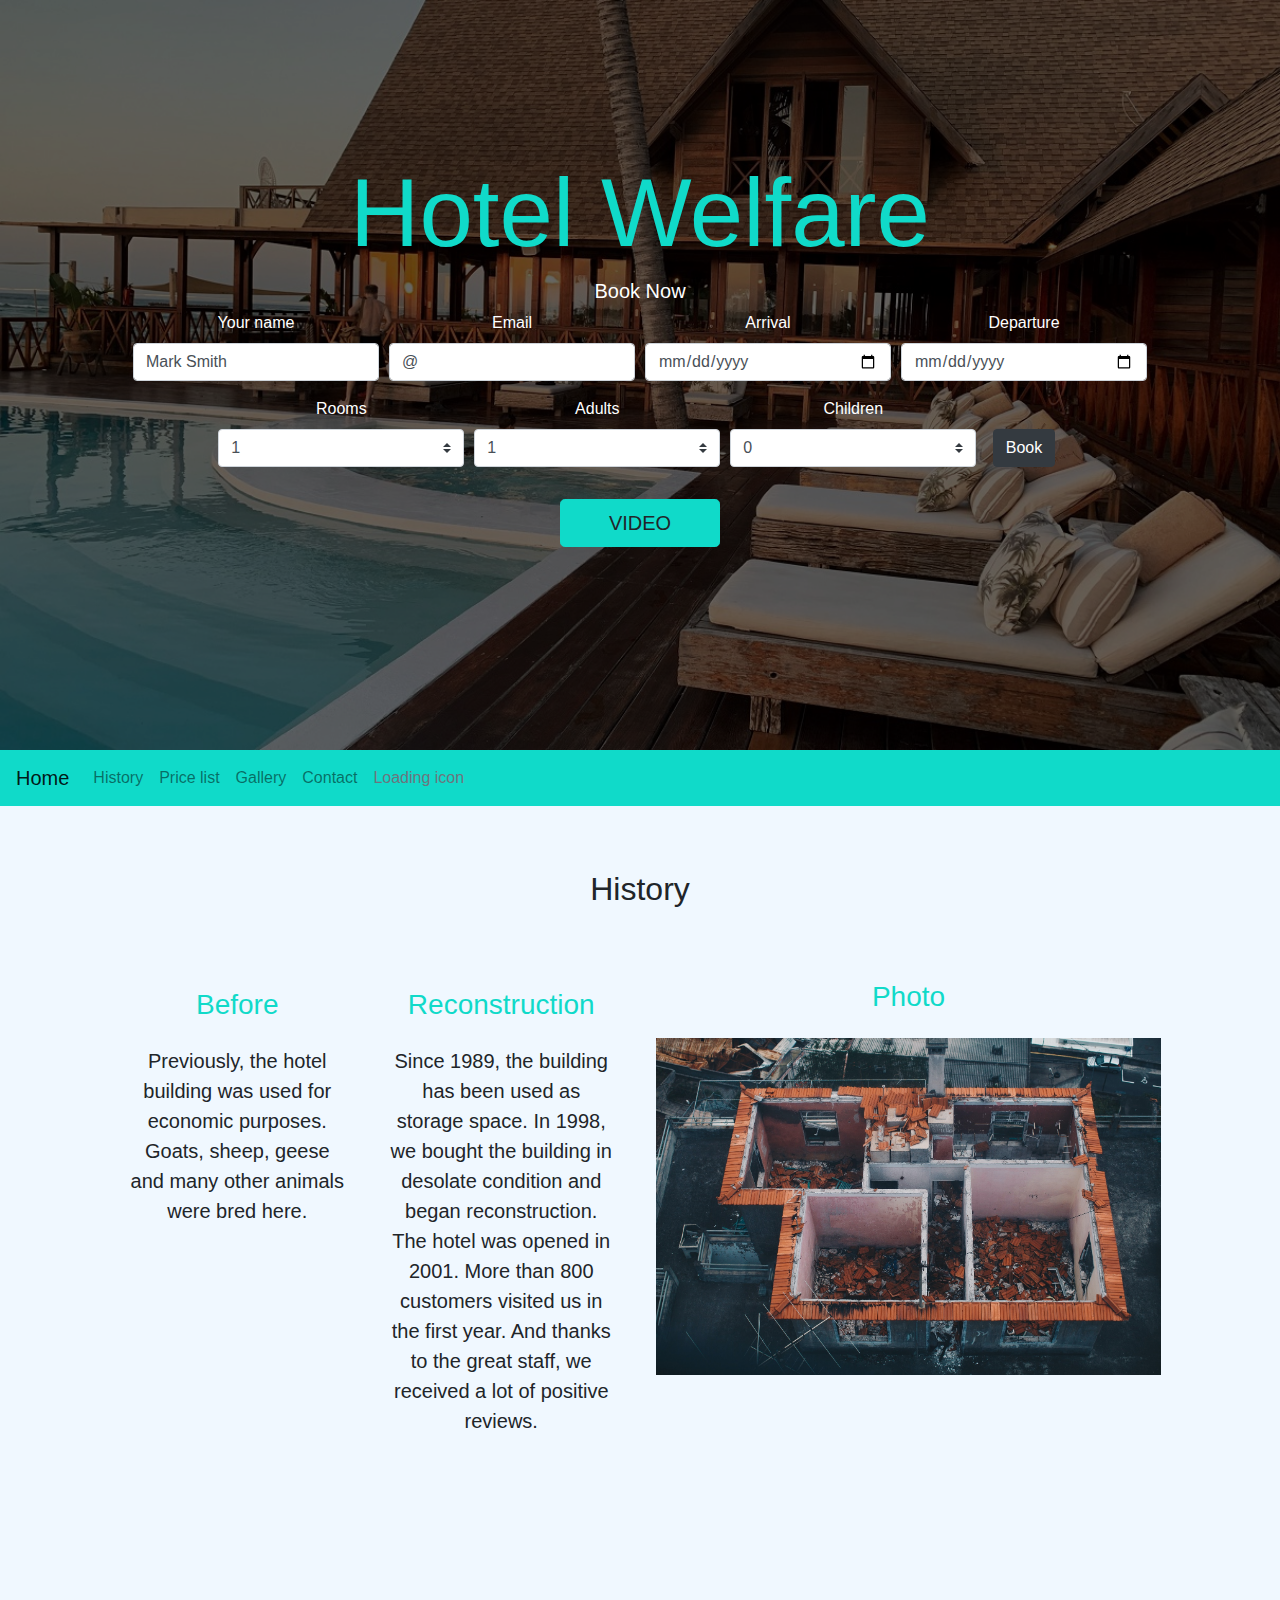
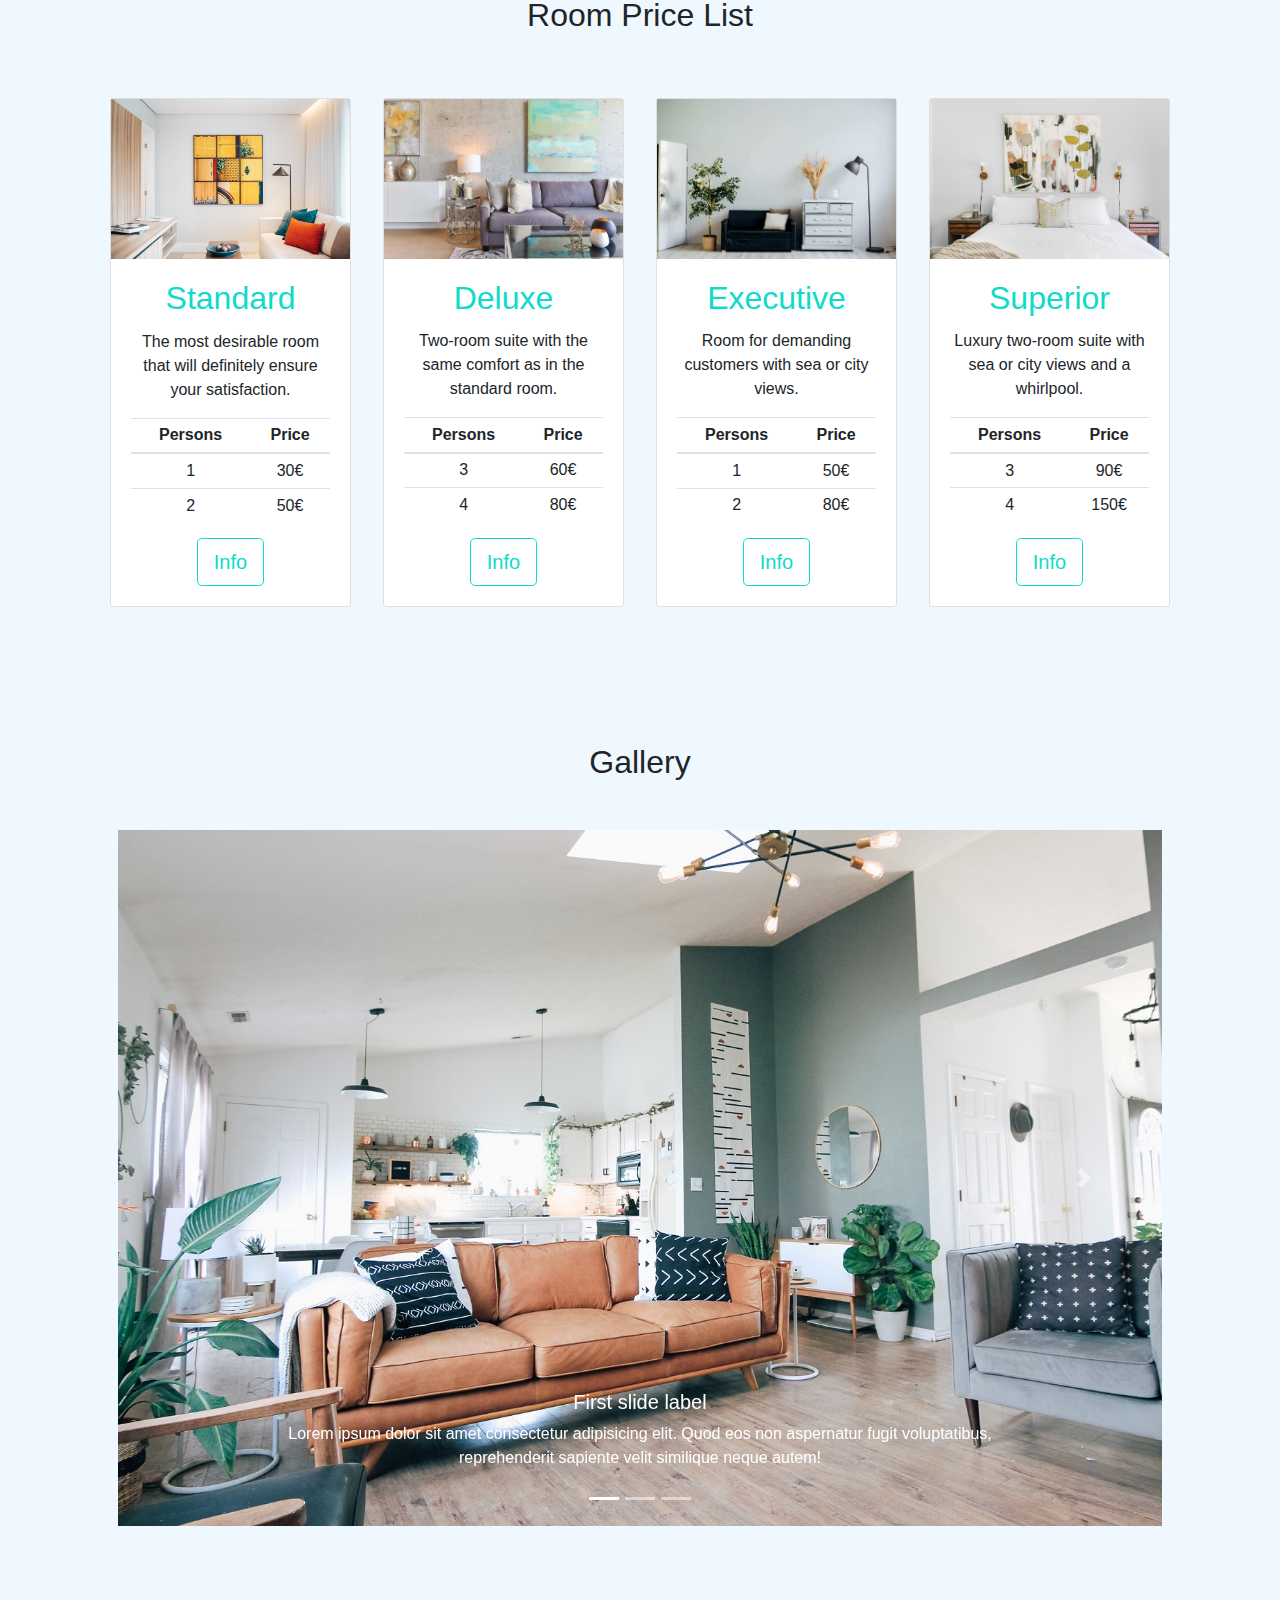
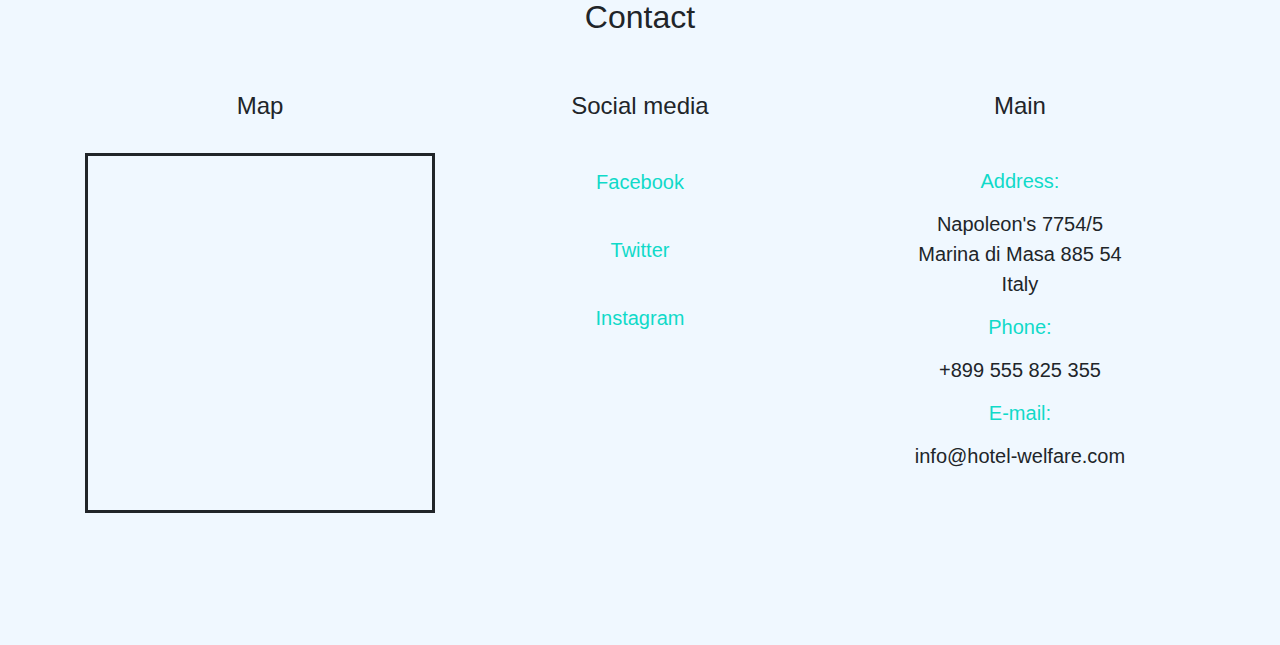
<file: index.html>
<!DOCTYPE html>
<html lang="cs-CZ">

<head>
    <meta charset=" UTF-8">
    <meta name="viewport" content="width=device-width, initial-scale=1.0">
    <link rel="stylesheet" href="https://use.fontawesome.com/releases/v5.0.13/css/all.css" integrity="sha384-DNOHZ68U8hZfKXOrtjWvjxusGo9WQnrNx2sqG0tfsghAvtVlRW3tvkXWZh58N9jp" crossorigin="anonymous">
    <link href="https://fonts.googleapis.com/css?family=Raleway:100,300,500,700" rel="stylesheet">
    <link href="https://fonts.googleapis.com/css?family=Questrial" rel="stylesheet">
    <link rel="stylesheet" href="css/main.css"> 

    <title>Hotel Welfare</title>
</head>

<body>


    <header class="d-flex justify-content-center align-items-center">
        <div id="overlay"></div>
        <div id="header_content" class="container text-white text-center">
            <h1 class="display-1 text-primary">Hotel Welfare</h1>
            <h5>Book Now</h5>
            <form class="needs-validation container pl-5 pr-5 pb-3" novalidate>
                <div class="form-row">
                  <div class="col-md-3 mb-3">
                    <label for="validationTooltip01">Your name</label>
                    <input type="text" class="form-control" id="fname" value="Mark Smith" required>
                  </div>
                  <div class="col-md-3 mb-3">
                    <label for="validationTooltip02">Email</label>
                    <input type="text" class="form-control" id="lname" value="@" required>
                  </div>
                  <div class=" col-md-3 mb-3">
                    <label for="validationTooltip03">Arrival</label>
                    <input type="date" class="form-control" id="date" placeholder="">
                  </div>
                  <div class=" col-md-3 mb-3">
                    <label for="validationTooltip03">Departure</label>
                    <input type="date" class="form-control" id="date" placeholder="">
                  </div>

                </div>
                <div class="form-row d-flex justify-content-center">
                    <div class="col-md-3 mb-3">
                        <label for="validationCustom04">Rooms</label>
                        <select class="custom-select" id="rooms" required>
                          <option selected disabled value="">3</option>
                          <option selected disabled value="">2</option>
                          <option selected disabled value="">1</option>
                        </select>
                    </div>
                    <div class="col-md-3 mb-3">
                        <label for="validationCustom04">Adults</label>
                        <select class="custom-select" id="adults" required>
                          <option selected disabled value="">4</option>
                          <option selected disabled value="">3</option>
                          <option selected disabled value="">2</option>
                          <option selected disabled value="">1</option>
                        </select>
                    </div>
                    <div class="col-md-3 mb-3">
                        <label for="validationCustom04">Children</label>
                        <select class="custom-select" id="children" required>
                          <option selected disabled value="">3</option>
                          <option selected disabled value="">2</option>
                          <option selected disabled value="">1</option>
                          <option selected disabled value="">0</option>
                        </select>
                    </div>

                  <div class="col-md-1 mb-1">
                    
                    <button id="book_button" class="btn btn-dark" type="submit">Book</button>
                  </div>

                </div>
                
              </form>
            <button id="book" class="btn btn-lg btn-primary px-5 mb-5" data-toggle="modal" data-target="#video">VIDEO</button>
        </div>
    </header>
    
    <nav class="navbar navbar-expand-lg navbar-light bg-primary sticky-top">
        <a class="navbar-brand" href="index.html">Home</a>
        <button class="navbar-toggler" type="button" data-toggle="collapse" data-target="#navbarNav" aria-controls="navbarNav" aria-expanded="false" aria-label="Toggle navigation">
          <span class="navbar-toggler-icon"></span>
        </button>
        <div class="collapse navbar-collapse" id="navbarNav">
          <ul class="navbar-nav">
            <li class="nav-item ">
              <a class="nav-link" href="#historie">History<span class="sr-only">(current)</span></a>
            </li>
            <li class="nav-item ">
              <a class="nav-link" href="#cenik">Price list</a>
            </li>
            <li class="nav-item ">
              <a class="nav-link" href="#galerie">Gallery</a>
            </li>
            <li class="nav-item ">
                <a class="nav-link" href="#kontakt">Contact</a>
            </li>
            <li class="nav-item">
                <a class="nav-link text-muted" href="ikona.html">Loading icon</a>
            </li>
          </ul>
        </div>
      </nav>

      <section id="historie">
        <div class="container text-center p-5">
            <h2 class="pt-3">History</h2>
            <div class="row pt-5">
                <div class="col-lg-3 p-4">
                    <h3 class="text-primary">Before</h3>
                    <p class="lead pt-3">
                      Previously, the hotel building was used for economic purposes. Goats, sheep, geese and many other animals were bred here.</p>
                </div>
                <div class="col-lg-3 pt-4 pb-4 pr-4">
                    <h3 class="text-primary">Reconstruction</h3>
                    <p class="lead pt-3">Since 1989, the building has been used as storage space. In 1998, we bought the building in desolate condition and began reconstruction. The hotel was opened in 2001. More than 800 customers visited us in the first year. And thanks to the great staff, we received a lot of positive reviews.
                    </p>
                </div>
                <div class="col-lg-6 p-3">
                    <h3 class="text-primary">Photo</h3>
                    <img src="images/old_hotel.jpg" alt="obr1" class="img-fluid mt-3">
                </div>
            </div>
        </div>
    </section>


    <section id="cenik">
        <div class="container text-center mt-2 p-3">
            <h2 class="my-5">Room Price List</h2>
            <div class="row m-2">
                <div class=" col-md-6 col-xl-3 p-3">
                    <div class="card">
                        <img src="images/room1.jpg" alt="psi" class="card-image-top">
                        <div class="card-body">
                            <h2 class="card-title text-primary">Standard</h2>
                            <p class="card-text">The most desirable room that will definitely ensure your satisfaction. </p>
                            <table class="table table-sm">
                              <thead>
                                <tr>
                                  <th scope="col">Persons</th>
                                  <th scope="col">Price</th>
                                </tr>
                              </thead>
                              <tbody>
                                <tr>
                                  <td>1</td>
                                  <td>30€</td>
                                </tr>
                                <tr>
                                  <td>2</td>
                                  <td>50€</td>
                                </tr>
                              </tbody>
                            </table>
                                <button type="button" class="btn btn-lg btn-outline-primary" data-toggle="popover" data-placement="bottom" title="Popover title" data-content="And here's some amazing content. It's very engaging. Right?">Info</button>
                        </div>
                    </div>
                </div>
                <div class="col-md-6 col-xl-3 p-3">
                    <div class="card">
                        <img src="images/room2.jpg" alt="psi" class="card-image-top">
                        <div class="card-body">
                            <h2 class="card-title text-primary">Deluxe</h2>
                            <p class="card-text">Two-room suite with the same comfort as in the standard room.</p>
                            <table class="table table-sm">
                              <thead>
                                <tr>
                                  <th scope="col">Persons</th>
                                  <th scope="col">Price</th>
                                </tr>
                              </thead>
                              <tbody>
                                <tr>
                                  <td>3</td>
                                  <td>60€</td>
                                </tr>
                                <tr>
                                  <td>4</td>
                                  <td>80€</td>
                                </tr>
                              </tbody>
                            </table>
                                <button type="button" class="btn btn-lg btn-outline-primary" data-toggle="popover" data-placement="bottom" title="Popover title" data-content="And here's some amazing content. It's very engaging. Right?">Info</button>
                        </div>
                    </div>
                </div>
                <div class="col-md-6 col-xl-3 p-3">
                    <div class="card">
                        <img src="images/room3.jpg" alt="psi" class="card-image-top">
                        <div class="card-body">
                            <h2 class="card-title text-primary">Executive</h2>
                            <p class="card-text">Room for demanding customers with sea or city views.</p>
                            <table class="table table-sm">
                              <thead>
                                <tr>
                                  <th scope="col">Persons</th>
                                  <th scope="col">Price</th>
                                </tr>
                              </thead>
                              <tbody>
                                <tr>
                                  <td>1</td>
                                  <td>50€</td>
                                </tr>
                                <tr>
                                  <td>2</td>
                                  <td>80€</td>
                                </tr>
                              </tbody>
                            </table>
                            <button type="button" class="btn btn-lg btn-outline-primary" data-toggle="popover" data-placement="bottom" title="Popover title" data-content="And here's some amazing content. It's very engaging. Right?">Info</button>
                        </div>
                    </div>
                </div>
                <div class="col-md-6 col-xl-3 p-3">
                    <div class="card">
                        <img src="images/room4.jpg" alt="psi" class="card-image-top">
                        <div class="card-body">
                            <h2 class="card-title text-primary">Superior</h2>
                            <p class="card-text">Luxury two-room suite with sea or city views and a whirlpool.  </p>
                            <table class="table table-sm">
                              <thead>
                                <tr>
                                  <th scope="col">Persons</th>
                                  <th scope="col">Price</th>
                                </tr>
                              </thead>
                              <tbody>
                                <tr>
                                  <td>3</td>
                                  <td>90€</td>
                                </tr>
                                <tr>
                                  <td>4</td>
                                  <td>150€</td>
                                </tr>
                              </tbody>
                            </table>
                            <button type="button" class="btn btn-lg btn-outline-primary" data-toggle="popover" data-placement="bottom" title="Popover title" data-content="And here's some amazing content. It's very engaging. Right?">Info</button>
                        </div>
                    </div>
                </div>
            </div>
        </div>
    </section>



    <section id="galerie">
        <div class="container text-center p-5">
            <h2 class="my-5">Gallery</h2>
        <div id="carouselExampleCaptions" class="carousel slide" data-ride="carousel">
            <ol class="carousel-indicators">
              <li data-target="#carouselExampleCaptions" data-slide-to="0" class="active"></li>
              <li data-target="#carouselExampleCaptions" data-slide-to="1"></li>
              <li data-target="#carouselExampleCaptions" data-slide-to="2"></li>
            </ol>
            <div class="carousel-inner">
              <div class="carousel-item active">
                <img src="images/gallery/1.jpg" class="d-block w-100" alt="hotel indor">
                <div class="carousel-caption d-none d-md-block ">
                  <h5>First slide label</h5>
                  <p>Lorem ipsum dolor sit amet consectetur adipisicing elit. Quod eos non aspernatur fugit voluptatibus, reprehenderit sapiente velit similique neque autem!</p>
                </div>
              </div>
              <div class="carousel-item">
                <img src="images/gallery/2.jpg" class="d-block w-100" alt="hotel outdor">
                <div class="carousel-caption d-none d-md-block ">
                  <h5>Second slide label</h5>
                  <p>Lorem ipsum dolor sit amet consectetur, adipisicing elit. Nemo temporibus velit quo voluptas corporis architecto qui rerum, numquam voluptatem ullam earum odit maxime sapiente repudiandae porro ipsa, sint quas inventore?</p>
                </div>
              </div>
              <div class="carousel-item">
                <img src="images/gallery/3.jpg" class="d-block w-100" alt="hotel outdor">
                <div class="carousel-caption d-none d-md-block">
                  <h5>Next slide label</h5>
                  <p>Lorem ipsum dolor sit amet consectetur, adipisicing elit. Nemo temporibus velit quo voluptas corporis architecto qui rerum, numquam voluptatem ullam earum odit maxime sapiente repudiandae porro ipsa, sint quas inventore?</p>
                </div>
              </div>
            <a class="carousel-control-prev" href="#carouselExampleCaptions" role="button" data-slide="prev">
              <span class="carousel-control-prev-icon" aria-hidden="true"></span>
              <span class="sr-only">Previous</span>
            </a>
            <a class="carousel-control-next" href="#carouselExampleCaptions" role="button" data-slide="next">
              <span class="carousel-control-next-icon" aria-hidden="true"></span>
              <span class="sr-only">Next</span>
            </a>
          </div>
        </div>
    </section>


    <section id="kontakt">
        <div class="container text-center mt-4">
            <h2 class="mb-5">Contact</h2>
            <div class="row">
                <div class="col-md-4 my-2">
                    <h4 class="mb-3">Map</h4>
                    <blockquote class="blockquote">
                        <iframe class="mt-3" src="https://www.google.com/maps/embed?pb=!1m18!1m12!1m3!1d928.3989522691736!2d83.29962100053703!3d17.72592035335968!2m3!1f0!2f0!3f0!3m2!1i1024!2i768!4f13.1!3m3!1m2!1s0x3a3943238d2a5ce9%3A0xc9eec5beb59cdd5b!2sHotel%20Wellfare%20Marina!5e0!3m2!1scs!2scz!4v1620640688581!5m2!1scs!2scz" width="100%" height="360px" style="border: solid 3px;" allowfullscreen="" loading="lazy"></iframe>
                    </blockquote>
                </div>
                <div class="col-md-4 my-2">
                    <h4 class="mb-3">Social media</h4>
                    <blockquote class="blockquote">
                        <p>
                            <a href="https://www.facebook.com"><i class="fab fa-facebook fa-3x text-primary mt-5"></i><br><label>Facebook</label></a><br>
                            <a href="https://www.twitter.com"><i class="fab fa-twitter fa-3x text-primary mt-3"></i><br><label>Twitter</label></a><br>
                            <a href="https://www.instagram.com"><i class="fab fa-instagram fa-3x text-primary mt-3"></i><br><label>Instagram</label></a>
                            
                        </p>
                    </blockquote>
                </div>
                <div class="col-md-4 my-2">
                    <h4 class="mb-5">Main</h4>
                    <blockquote class="blockquote mt-3">
                        <h5 class="mb-3 text-primary">Address:</h5>
                        <p> Napoleon's 7754/5 <br>
                            Marina di Masa 885 54 <br>
                            Italy
                        </p>
                        <h5 class="mb-3 text-primary">Phone:</h5>
                        <p> +899 555 825 355
                        </p>
                        <h5 class="mb-3 text-primary">E-mail:</h5>
                        <p> info@hotel-welfare.com
                        </p>
                    </blockquote>
                </div>
            </div>
        </div>
    </section>





    <div id="video" class="modal pt-5" tabindex="-1" role="dialog">
        <div class="modal-dialog" role="document">
            <div class="modal-content">
                <div class="modal-header">
                    <h5 class="modal-title ">We present you our hotel Welfire</h5>
                    <button type="button" class="close" data-dismiss="modal" aria-label="close">
                        <span aria-hidden="true">&times;</span>
                    </button>
                </div>
                <div class="modal-body d-flex justify-content-center mb-5">
                    <iframe width="560" height="315" src="https://www.youtube.com/embed/4eJ8sJGh5dA" title="YouTube video player" frameborder="0" allow="accelerometer; autoplay; clipboard-write; encrypted-media; gyroscope; picture-in-picture" allowfullscreen></iframe>
                </div>
            </div>
        </div>
    </div>  
    


    <script src="https://code.jquery.com/jquery-3.5.1.slim.min.js"
        integrity="sha384-DfXdz2htPH0lsSSs5nCTpuj/zy4C+OGpamoFVy38MVBnE+IbbVYUew+OrCXaRkfj"
        crossorigin="anonymous"></script>
    <script src="https://cdn.jsdelivr.net/npm/popper.js@1.16.1/dist/umd/popper.min.js"
        integrity="sha384-9/reFTGAW83EW2RDu2S0VKaIzap3H66lZH81PoYlFhbGU+6BZp6G7niu735Sk7lN"
        crossorigin="anonymous"></script>
    <script src="https://cdn.jsdelivr.net/npm/bootstrap@4.6.0/dist/js/bootstrap.min.js"
        integrity="sha384-+YQ4JLhjyBLPDQt//I+STsc9iw4uQqACwlvpslubQzn4u2UU2UFM80nGisd026JF"
        crossorigin="anonymous"></script>


        <script>$(function () {
            $('[data-toggle="popover"]').popover()
            })
        </script>

</body>

</div>
</file>
